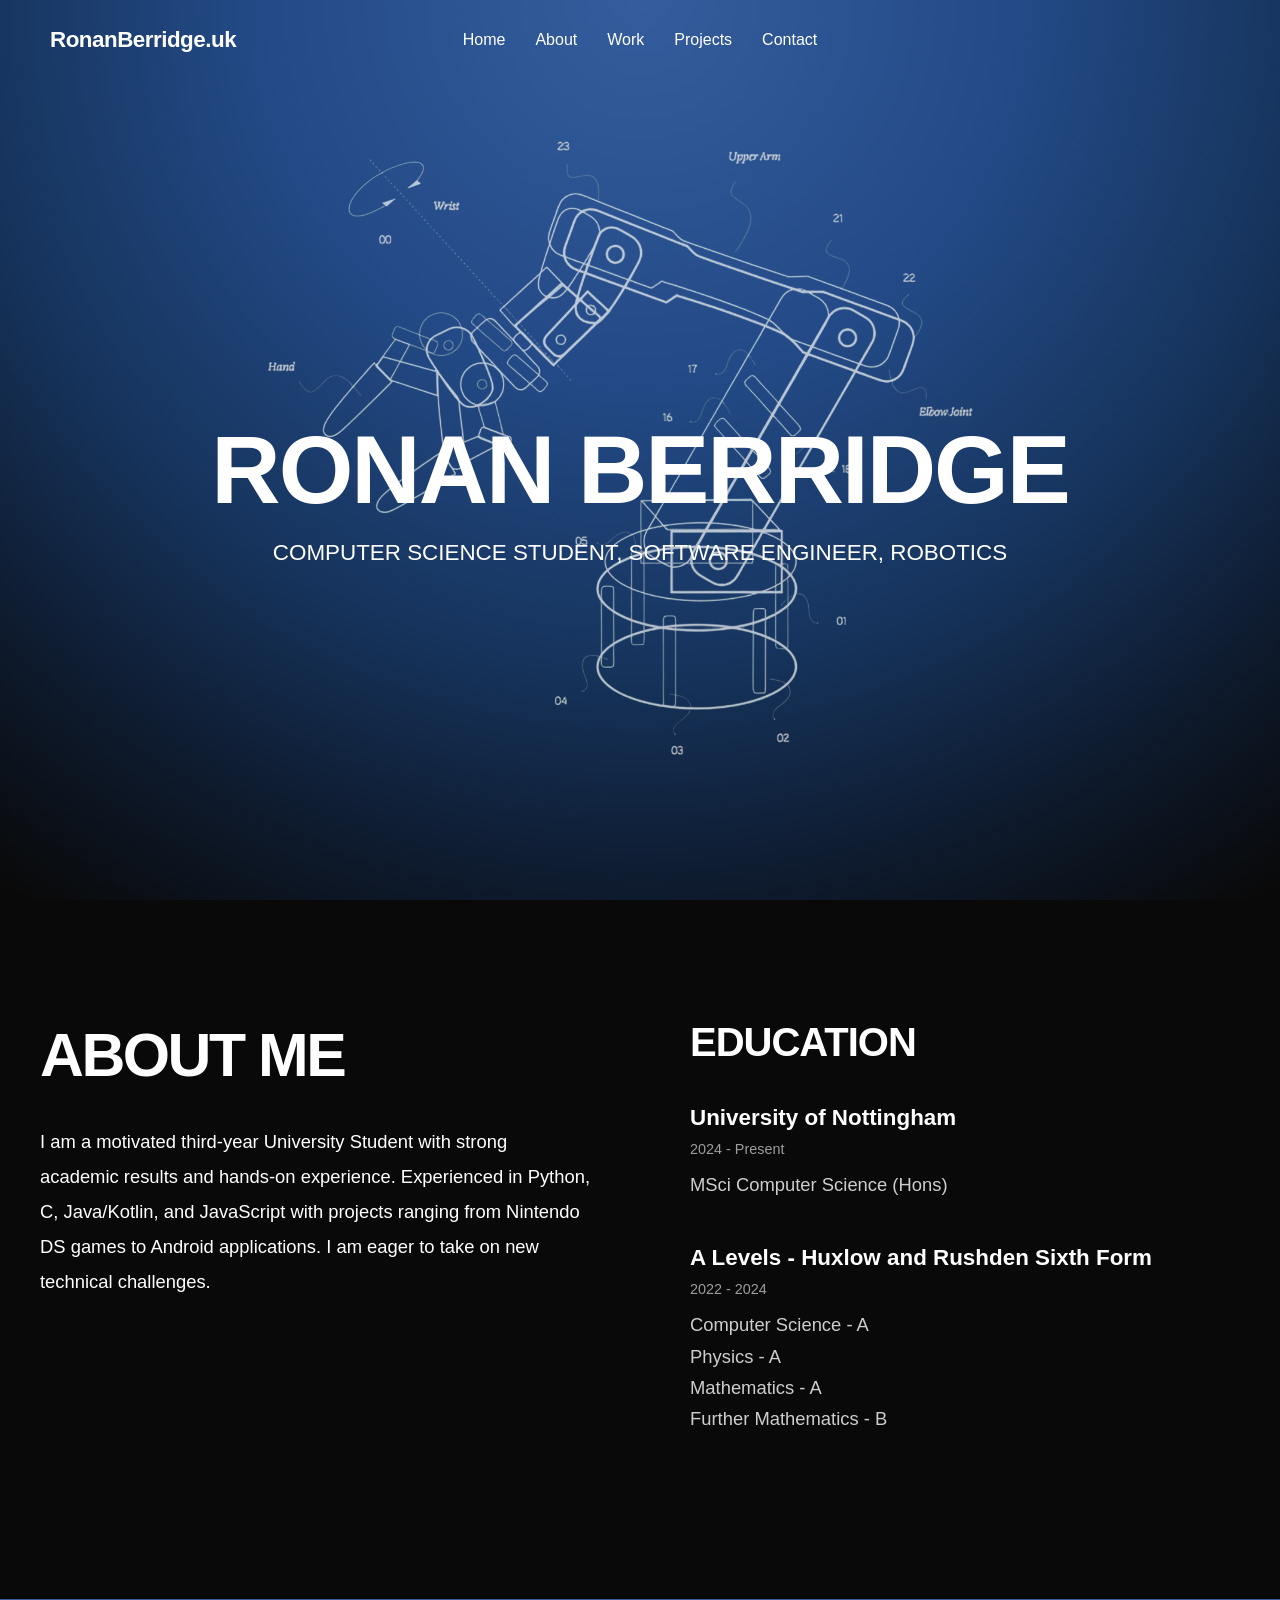
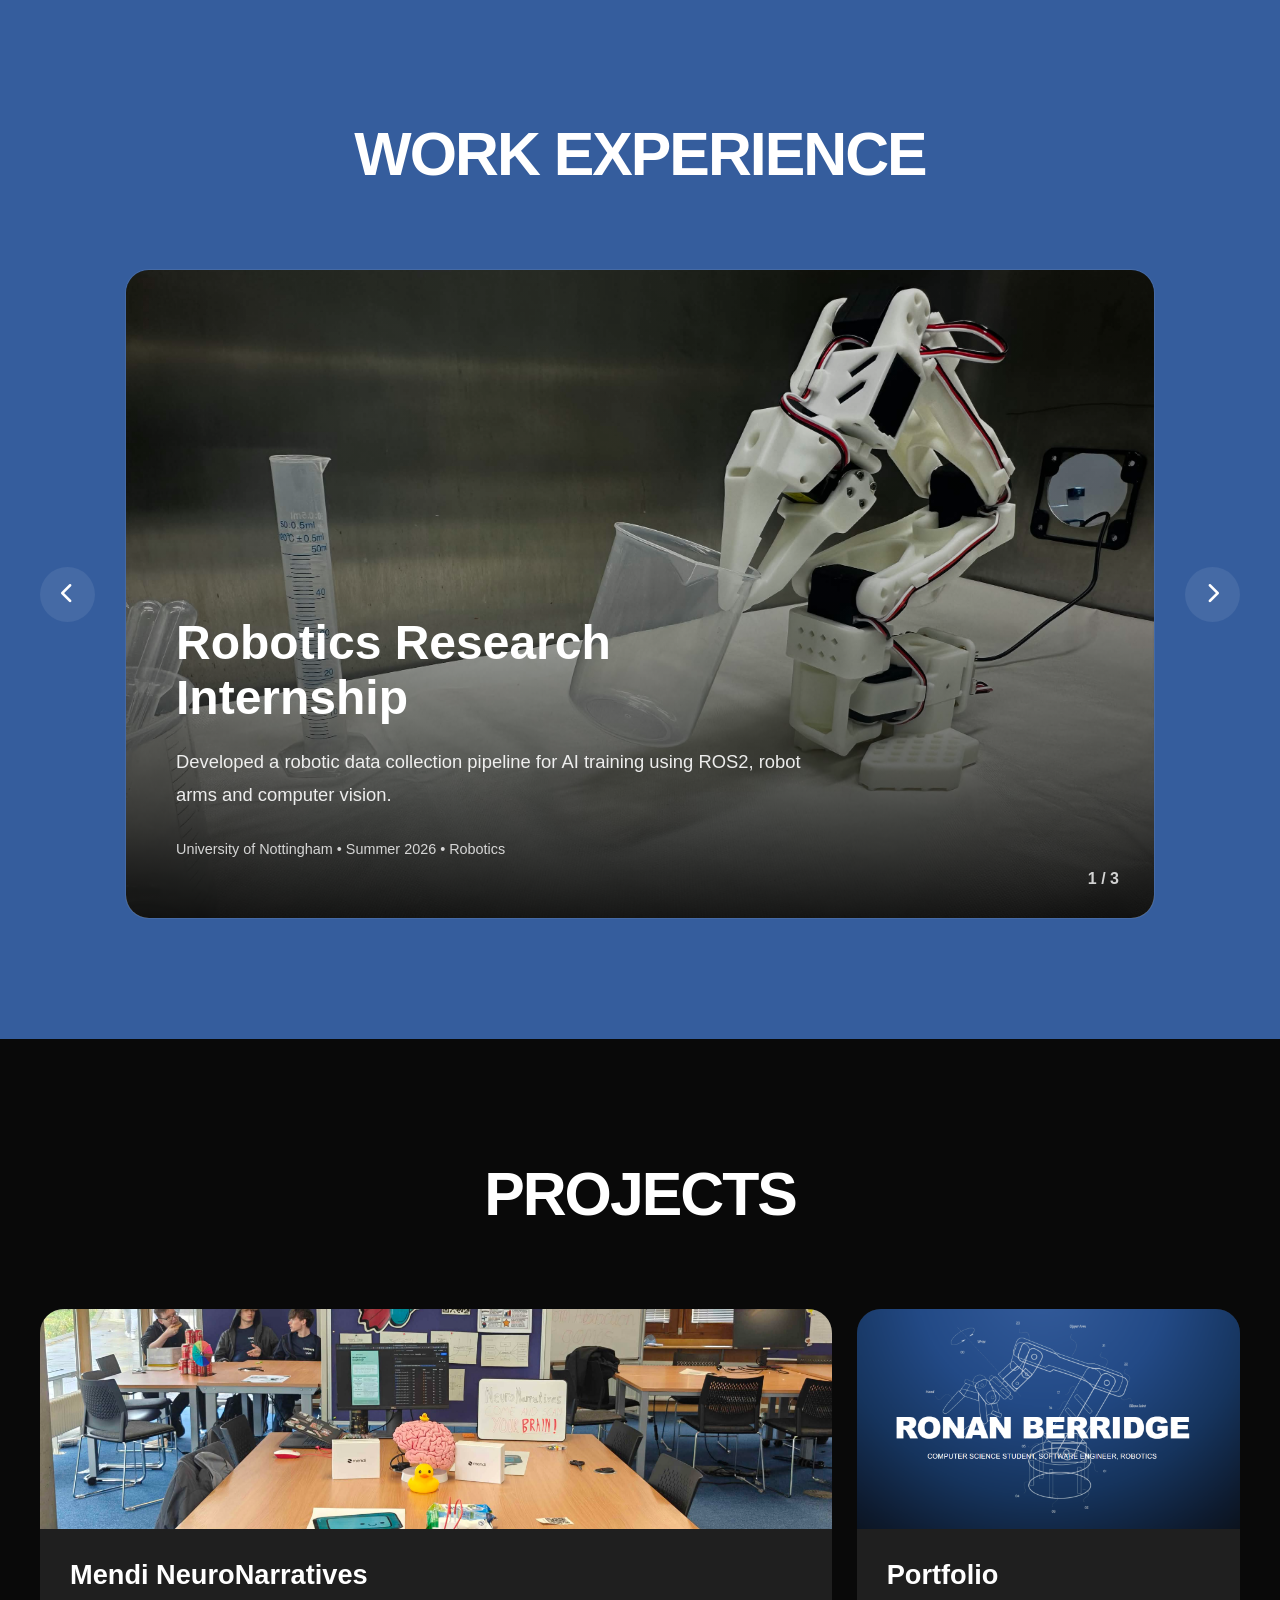
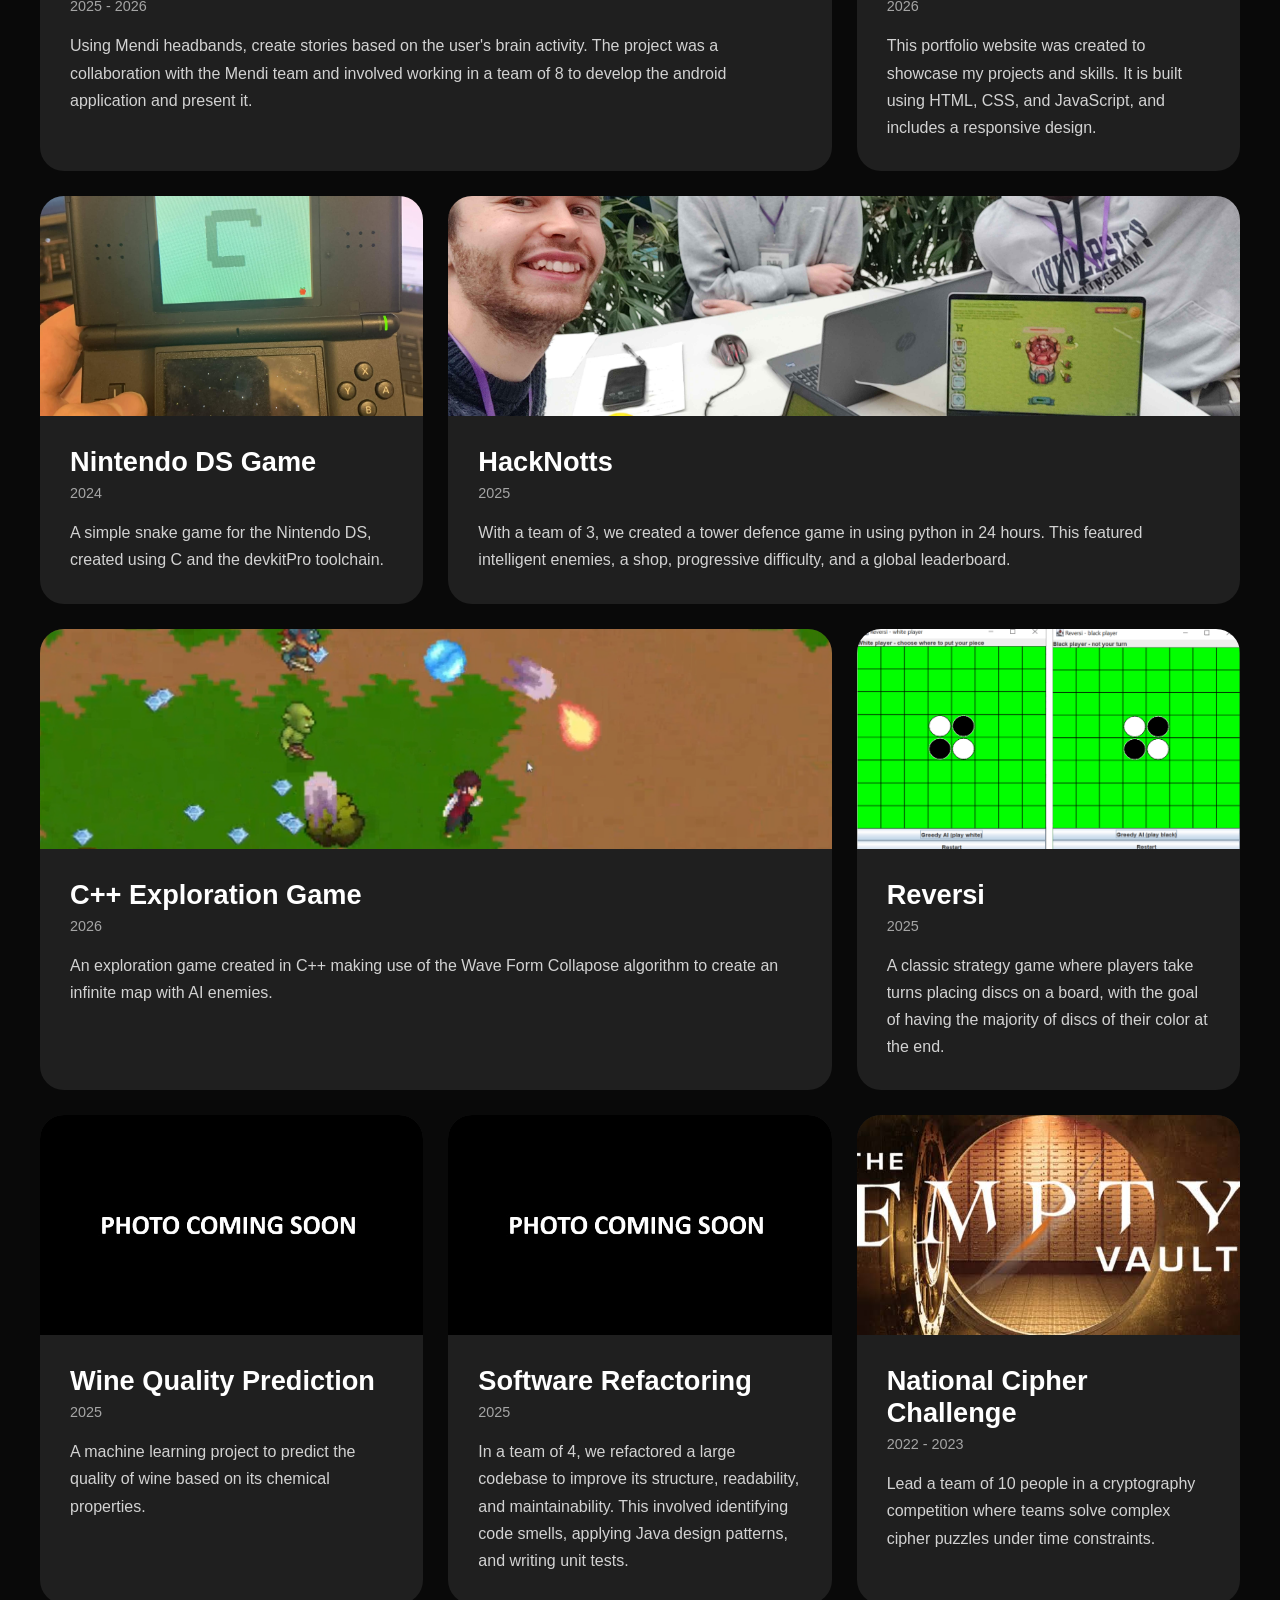
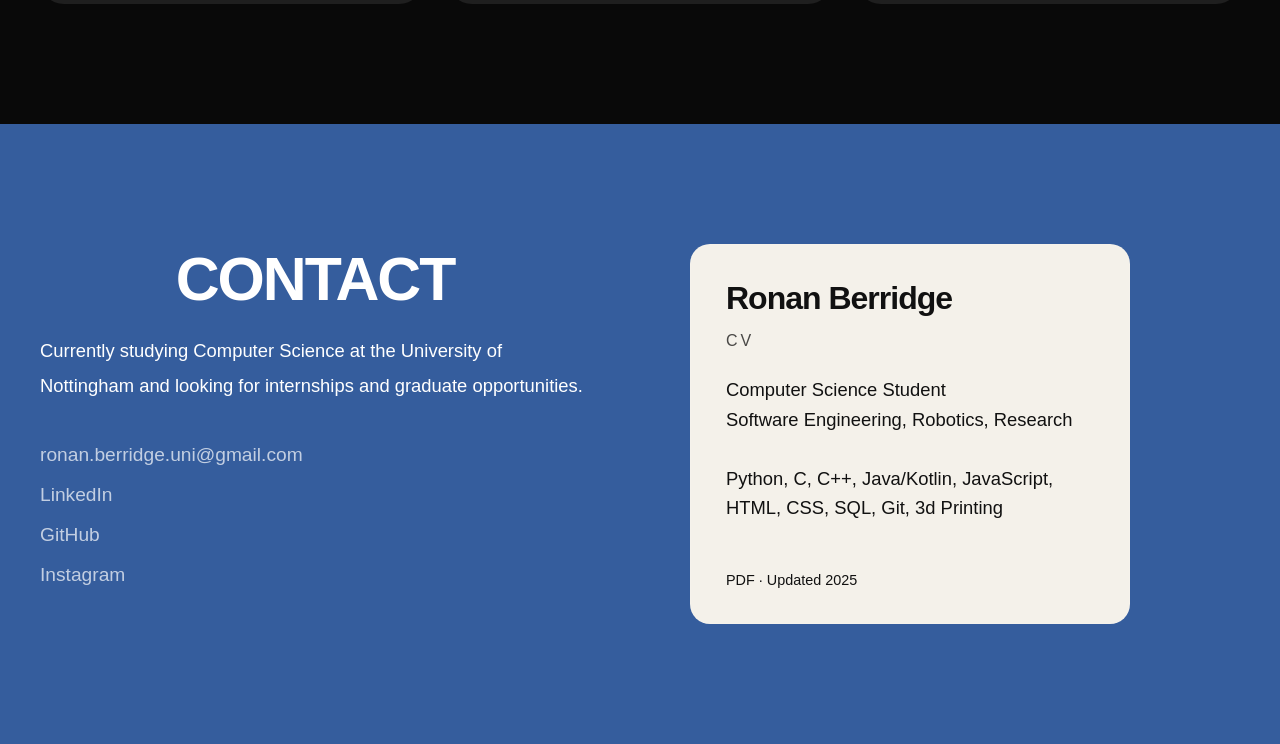
<file: index.html>
<!DOCTYPE html>
<html lang="en">
<head>
    <!-- Google tag (gtag.js) -->
    <script async src="https://www.googletagmanager.com/gtag/js?id=G-D7PMR0YPDE"></script>
    <script>
    window.dataLayer = window.dataLayer || [];
    function gtag(){dataLayer.push(arguments);}
    gtag('js', new Date());

    gtag('config', 'G-D7PMR0YPDE');
    </script>
    <meta charset="UTF-8">

    <title>Ronan Berridge</title>
    <meta name="viewport" content="width=device-width, initial-scale=1" />

    <meta name="title" content="Ronan Berridge" />
    <meta name="description" content="My Portpholio! See what I have been up do and what I am working on." />
    <link rel="stylesheet" href="styles.css">
    <link rel="stylesheet" href="https://cdnjs.cloudflare.com/ajax/libs/font-awesome/6.4.0/css/all.min.css">
    <link rel="canonical" href="https://ronanberridge.uk/">
</head>

<body>

    <div class="title-container">
        <header>

            <div class="logo">
                <a href="#home">RonanBerridge.uk</a>
            </div>

            <nav>
                <a href="#home">Home</a>
                <a href="#about">About</a>
                <a href="#work">Work</a>
                <a href="#projects">Projects</a>
                <a href="#contact">Contact</a>
            </nav>

        </header>

        <section class="title" id="home">
            <div class="title-content">

                <img src="images/titleBackground.png" alt="Title background" class="title-image">
                <h1>RONAN BERRIDGE</h1>
                <p>COMPUTER SCIENCE STUDENT, SOFTWARE ENGINEER, ROBOTICS</p>

            </div>
        </section>

    </div>

    <section id="about" class="about">
        <div class="split-container">
            <div class="split">

                <h2>ABOUT ME</h2>
                <p>I am a motivated third-year University Student with strong academic results and hands-on experience. Experienced in Python, C, Java/Kotlin, and JavaScript with projects ranging from Nintendo DS games to Android applications. I am eager to take on new technical challenges.</p>

            </div>
            <div class="split">

                <h3>EDUCATION</h3>


                <div class="split-item">

                    <h4>University of Nottingham</h4>

                    <span>
                        2024 - Present
                    </span>

                    <p>
                        MSci Computer Science (Hons)
                    </p>



                </div>


                <div class="split-item">

                    <h4>A Levels - Huxlow and Rushden Sixth Form</h4>
                    
                    <span>
                        2022 - 2024
                    </span>

                    <p>
                        Computer Science - A <br>
                        Physics - A<br>
                        Mathematics - A<br>
                        Further Mathematics - B <br>
                    </p>

                </div>
            </div>
        </div>

    </section>

    <section class="work" id="work">

        <h2>WORK EXPERIENCE</h2>

        <div class="carousel">

        <button id="previous" class="carousel-button">
            <i class="fa-solid fa-chevron-left"></i>
        </button>

            <div class="slide">

                <img id="slide-image">
                <div class="slide-overlay"></div>
                <div class="slide-content">
                    <h3 id="slide-title"></h3>
                    <p id="slide-description"></p>
                    <div id="slide-tag" class="slide-tag"></div>
                </div>
                <div id="slide-number" class="slide-number"></div>

            </div>

        <button id="next" class="carousel-button">
            <i class="fa-solid fa-chevron-right"></i>
        </button>

        </div>

    </section>

    <section id="projects" class="projects">
        
        <h2>PROJECTS</h2>

        <div id="projects-grid" class="projects-grid"></div>

    </section>

    <section id="contact" class="contact">

        <div class="split-container">
            <div class="split">

                <h2>CONTACT</h2>
                <p>Currently studying Computer Science at the University of Nottingham and looking for internships and graduate opportunities.</p>
                
                <div class="contact-links">
                    <a href="mailto:ronan.berridge.uni@gmail.com">ronan.berridge.uni@gmail.com</a>
                    <a href="https://www.linkedin.com/in/ronan-berridge" target="_blank">LinkedIn</a>
                    <a href="https://github.com/mystical-a" target="_blank">GitHub</a>
                    <a href="https://www.instagram.com/ronanb72" target="_blank">Instagram</a>
                </div>
                
            </div>
            <div class="split">
                
                <a href="RonanBerridge-CV.pdf" target="_blank" class="cv-card">
                    <h3>Ronan Berridge</h3>
                    
                    <div class="cv-header">
                        CV
                    </div>

                    <p>Computer Science Student<br>
                        Software Engineering, Robotics, Research<br><br>
                        Python, C, C++, Java/Kotlin, JavaScript, HTML, CSS, SQL, Git, 3d Printing
                    </p>

                    <div class="cv-info">PDF · Updated 2025</div>
                </a>

            </div>
        </div>

    </section>

    <script src="carousel.js"></script>
    <script src="projects.js"></script>
</body>
</file>
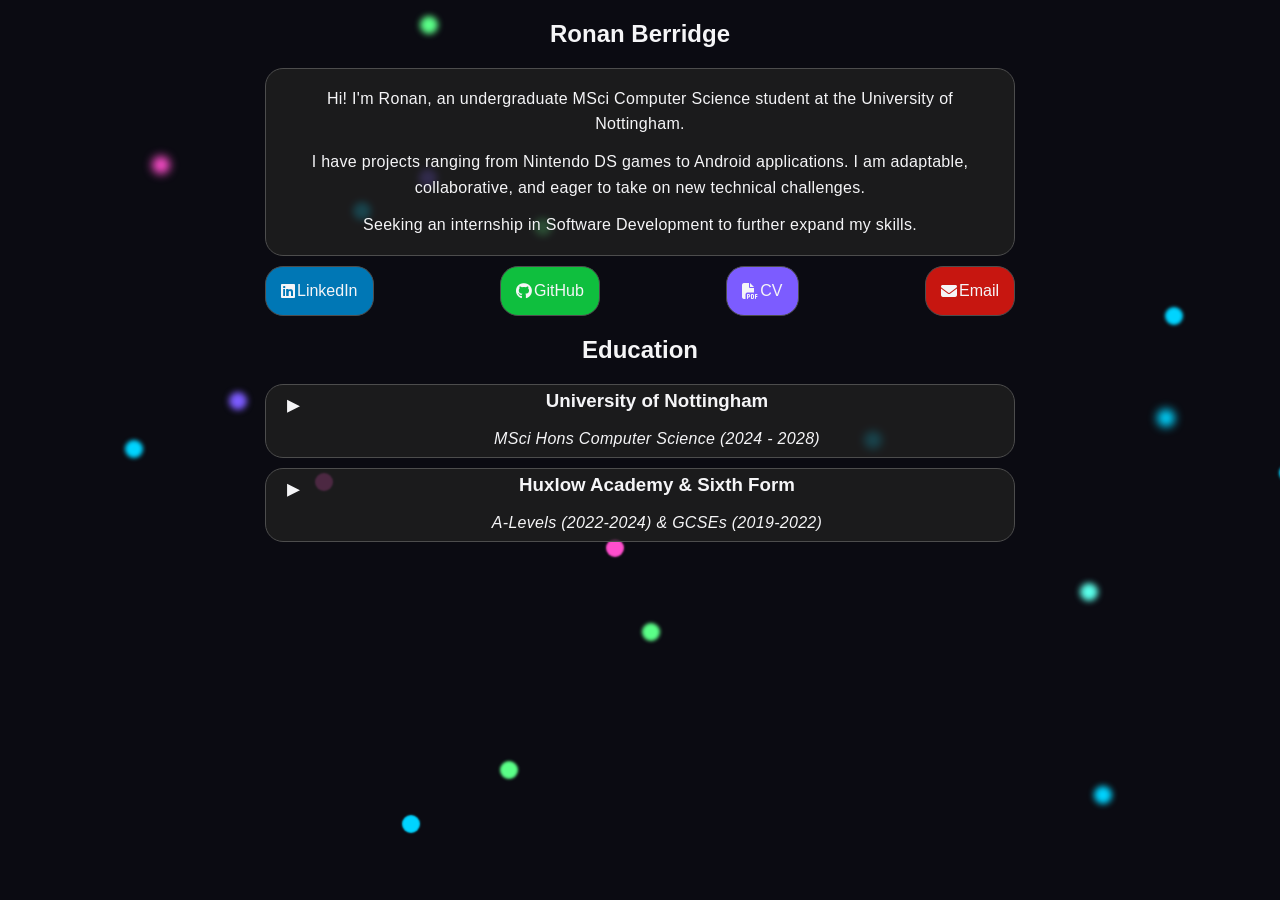
<file: OLD/index.html>
<!DOCTYPE html>
<html lang="en">
<head>
  <meta charset="UTF-8">

  <title>Ronan Berridge</title>
  <meta name="viewport" content="width=device-width, initial-scale=1" />

  <meta name="title" content="Ronan Berridge" />
  <meta name="description" content="My Portpholio! See what I have been up do and what I am working on." />
  <link rel="stylesheet" href="background.css">
  <link rel="stylesheet" href="styles.css">
  <link rel="stylesheet" href="https://cdnjs.cloudflare.com/ajax/libs/font-awesome/6.4.0/css/all.min.css">

</head>

<body>
  <div class="background" id="background"></div>
  <script src="background.js"></script>

  <div class="content">
    
    <!-- Section for the introduction -->
    <section>
      <h1>Ronan Berridge</h1>

      <div class="section">
        <p>Hi! I'm Ronan, an undergraduate MSci Computer Science student at the University of Nottingham.</p>
        <p>I have projects ranging from Nintendo DS games to Android applications. I am adaptable, collaborative, and eager to take on new technical challenges.</p>
        <p>Seeking an internship in Software Development to further expand my skills.</p>
      </div>

    </section>
    
    <!-- Section for links, socials, etc... -->
    <section>
      <div class="links">
        <a href="https://www.linkedin.com/in/ronan-berridge/" class="link-btn linkedin">
          <i class="fab fa-linkedin"></i>
          <span class="link-text">LinkedIn</span>
        </a>
        <a href="https://github.com/Mystical-a" class="link-btn github">
          <i class="fab fa-github"></i>
          <span class="link-text">GitHub</span>
        </a>
        <a href="RonanBerridge.pdf" class="link-btn cv">
          <i class="fas fa-file-pdf"></i>
          <span class="link-text">CV</span>
        </a>
        <a href="mailto:ronan.berridge@gmail.com" class="link-btn email">
          <i class="fas fa-envelope"></i>
          <span class="link-text">Email</span>
        </a>

      </div>
    </section>

    <!-- Section for education -->
    <section>
      <h2>Education</h2>
      <div class="section">

        <details class="section-dropdown">
          <summary>
            <h3><a href="https://www.nottingham.ac.uk/">University of Nottingham</a></h3>
            <p><a href="https://www.nottingham.ac.uk/studywithus/ugstudy/courses/UG/Computer-Science-MSci-Hons.html"><em>MSci Hons Computer Science (2024 - 2028)</em></a></p>
          </summary>

          <!-- Split the section into averages and modules -->
          <div class="section-grid">
            <div class="section-left">
              <h4>Key Modules</h4>
              <div class="section-chips">
                <span class="chip">Programming & Algorithms (99%)</span>
                <span class="chip">Computer Architecture (94%)</span>
                <span class="chip">Networks (92%)</span>
                <span class="chip">Software Engineering (92%)</span>
                <span class="chip">Assembly (99%)</span>
                <span class="chip">Operating Systems & Concurrency (76%)</span>
                <span class="chip">Computer Architecture (94%)</span>
                <span class="chip">C++ (On Going)</span>
              </div>
            </div>
            <div class="section-right">
              <h4>Averages</h4>
              <p><strong>Year 1:</strong> 89%</p>
              <p><strong>Year 2:</strong> 80%</p>
            </div>
          </div>
        </details>

      </div>

      <div class="section">
      
        <details class="section-dropdown">
          <summary>
            <h3><a href="https://www.huxlow.northants.sch.uk/sixth-form/">Huxlow Academy & Sixth Form </a></h3>
            <p><em>A-Levels (2022-2024) & GCSEs (2019-2022)</em></p>
          </summary>
          
          <div class="section-grid">

            <div class="section-left">
              <h4>A-Levels</h4>
              <p><strong>Computer Science:</strong> A</p>
              <p><strong>Physics:</strong> A</p>
              <p><strong>Mathematics:</strong> A</p>
              <p><strong>Further Mathematics:</strong> B</p>
            </div>

            <div class="section-right">
              <h4>Key GCSEs (1-9)</h4>
              <p><strong>Computer Science</strong> 9</p>
              <p><strong>Physics</strong> 9</p>
              <p><strong>Mathematics</strong> 9</p>
              <p><strong>English</strong> 5</p>
            </div>

          </div>

        </details>

      </div>

    </section>
    
    <!-- Section for projects & experience -->


    <!-- Section for other stuff (certifications, interests, etc...) -->


  </div>

</body>
</html>
</file>
<file: styles.css>
* {
    margin: 0;
    padding: 0;
    box-sizing: border-box;
}

body {
    font-family: "Inter", sans-serif;
    background: #0d0d0d;
    color: white;
}

/* Title section */
.title-container {
    min-height: 100vh;
    background:
        radial-gradient(
            circle at top,
            #355d9d 0%,
            #234a86 35%,
            #16345d 60%,
            #0e1b2f 80%,
            #090909 99%
        );
}

/* Header sits above title, but shares its background */
header {
    height: 80px;
    width: 100%;
    display: flex;
    align-items: center;
    padding: 0 50px;
    background: transparent;
}

/* Logo is the RonanBerridge.uk in the top left of the header */
.logo {
    flex: 1;
    opacity: 1;
    transition: opacity 0.3s ease;
}

.logo a {
    color: white;
    text-decoration: none;
    font-size: 1.4rem;
    font-weight: 700;
    letter-spacing: -0.5px;
}

/* The nav (page options) dissapears on small devices as well as the logo */
nav {

    position: absolute;
    left: 50%;
    transform: translateX(-50%);
    display: flex;
    gap: 30px;
    opacity: 1;
    transition: opacity 0.3s ease;
}
@media (max-width: 900px) {

    .logo,
    nav {
        opacity: 0;
        pointer-events: none;
    }

}

/* Remove the underline from the nav links and make them white, with a hover effect */
nav a {
    color: #ffffff;
    text-decoration: none;
    font-size: 1rem;
    font-weight: 500;
}

nav a:hover {

    color: white;
    transform: translateY(-2px);

}

/* The actual title is the full height of the screen minus the header */
.title {
    height: calc(100vh - 80px);
    display: flex;
    justify-content: center;
    align-items: center;
    background: transparent;
}

.title-content {
    position: relative;
    text-align: center;
}

/* The image sits behind the text and has a transparent background */
.title-image {
    position: absolute;
    top: 20%;
    left: 50%;
    transform: translate(-50%, -50%);
    opacity: 0.7;
    width: min(900px, 80vw);
    height: auto;
    z-index: 0;
    pointer-events: none;
}

/* Set the text sizes */
.title h1 {
    font-size: clamp(3.5rem, 8vw, 6rem);
    font-weight: 800;
    letter-spacing: -2px;
    position: relative;
    z-index: 1;
    margin-bottom: 15px;
}

.title p {
    font-size: 1.4rem;
    font-weight: 540;
    position: relative;
    z-index: 1;

}

/* About section */
.about {
    width: 100%;
    padding: 120px 40px;
    background: #090909;
}

/* Define a split container, allowing two things side by side */
.split-container {
    width: 100%;
    max-width: 1200px;
    margin: 0 auto;
    display: grid;
    grid-template-columns: 1fr 1fr;
    gap: clamp(40px, 8vw, 100px);
    align-items: start;
}

.split h2 {
    font-size: 3.8rem;
    font-weight: 800;
    margin-bottom: 35px;
    letter-spacing: -2.5px;

}

.split h3 {
    font-size: 2.5rem;
    font-weight: 700;
    margin-bottom: 40px;
    letter-spacing: -1px;
}

.split h4 {
    font-size: 1.4rem;
    font-weight: 600;
    margin-bottom: 8px;
}

.split p {
    font-size: 1.15rem;
    line-height: 1.9;
    margin-bottom: 25px;
    max-width: 600px;
}

/* Split items are similar but vertical splits */
.split-item {
    margin-bottom: 45px;
}

.split-item p {
    color: rgba(255,255,255,0.8);
    line-height: 1.7;
}

.split-item span {
    display: block;
    margin-top: 10px;
    margin-bottom: 12px;
    color: rgba(255,255,255,0.6);
    font-size: 0.9rem;
}

/* And make this responsive so on smaller devices is stacks vertically instead of splitting horizontally */
@media (max-width: 900px) {

    .about {
        padding: 80px 25px;
    }


    .split-container {

        grid-template-columns: 1fr;

        gap: 60px;

    }


    .split h2 {
        font-size: 3rem;
    }


    .split h3 {
        font-size: 2rem;
    }

}

/* Work section */
.work {
    width: 100%;
    padding: 120px 40px;
    background: #355d9d;
}

.work h2 {
    text-align: center;
    font-size: 3.8rem;
    font-weight: 800;
    letter-spacing: -2px;
    margin-bottom: 80px;

}

/* This section uses a carousel */
.carousel {
    max-width: 1200px;
    margin: 0 auto;
    display: flex;
    align-items: center;
    gap: 30px;
}

.carousel-button {
    width: 55px;
    height: 55px;
    border: none;
    border-radius: 50%;
    background: rgba(255,255,255,0.08);
    color: white;
    font-size: 1.3rem;
    cursor: pointer;
    transition:
        background 0.25s ease,
        transform 0.25s ease;
}

.carousel-button:hover {
    background: rgba(255,255,255,0.15);
    transform: scale(1.08);
}

/* A slide is a single item in the carousel */
/* This has text, an image and a gradient to make the text readable */
.slide {
    position: relative;
    flex: 1;
    height: 650px;
    overflow: hidden;
    border-radius: 24px;
    border: 1px solid rgba(255,255,255,0.08);
    background: #355d9d;
    opacity: 1;
    transition: opacity 0.25s ease;
}

/* When changing slide, this fade class is added to trigger the transition animation */
.slide.fade {
    opacity: 0;
}

.slide img {
    position: absolute;
    inset: 0;
    width: 100%;
    height: 100%;
    object-fit: cover;
}

.slide-overlay {
    position: absolute;
    inset: 0;
    background:
        linear-gradient(
            to top,
            rgba(0,0,0,0.9) 0%,
            rgba(0,0,0,0.5) 30%,
            rgba(0,0,0,0.2) 60%
        );
}

.slide-content {
    position: absolute;
    left: 50px;
    bottom: 60px;
    max-width: 650px;
    z-index: 2;
}

.slide-content h3 {
    font-size: 3rem;
    font-weight: 700;
    margin-bottom: 20px;
}

.slide-content p {
    font-size: 1.15rem;
    line-height: 1.8;
    color: rgba(255,255,255,0.9);
}

.slide-tag {
    display: inline-block;
    margin-top: 30px;
    color: rgba(255,255,255,0.8);
    font-size: 0.9rem;
}

.slide-number {
    position: absolute;
    right: 35px;
    bottom: 30px;
    font-size: 1rem;
    font-weight: 600;
    color: rgba(255,255,255,0.8);
    z-index: 2;
}

/* Projects section */
.projects {
    width: 100%;
    padding: 120px 40px;
    background: #090909;
}

.projects h2 {
    text-align: center;
    font-size: 3.8rem;
    font-weight: 800;
    letter-spacing: -2px;
    margin-bottom: 80px;

}

/* Projects are placed in a grid */

.projects-grid {
    width: 100%;
    max-width: 1200px;
    margin: 0 auto;
    display: grid;
    grid-template-columns: repeat(3, 1fr);
    gap: 25px;
}


/* They have a set height, some are featured taking up multiple columns */
.project {
    display: flex;
    flex-direction: column;
    overflow: hidden;
    border-radius: 24px;
    background: #1f1f1f;
    cursor: pointer;
}

.project img {
    width: 100%;
    height: 220px;
    object-fit: cover;
    transition: transform 0.5s ease;
    flex-shrink: 0;
}

.project:hover img {
    transform: scale(1.1);
}

.project-content {
    padding: 30px;
}

/* h3 is for the title of the project */
.project-content h3 {
    font-size: 1.7rem;
    font-weight: 700;
    margin-bottom: 15px;
}

/* p is for the description */
.project-content p {
    font-size: 1rem;
    line-height: 1.7;
    color: rgba(255,255,255,0.8);
}

/* The span is used for the date */
.project-content span {
    display: block;
    margin-top: -8px;
    margin-bottom: 18px;
    font-size: 0.9rem;
    font-weight: 500;
    color: rgba(255,255,255,0.6);
}

/* A featured project takes up more space in the grid */
.project.featured {
    grid-column: span 2;
}

/* On mobile, stack the grid vertically and make the images smaller */
@media(max-width:900px) {
    .projects {
        padding:80px 20px;
    }
    .projects-grid {
        grid-template-columns:1fr;
    }
    .project.featured {
        grid-column:span 1;
    }
    .project img,
    .project.featured img {
        height:250px;
    }
}

/* Contacts section */
.contact {
    width: 100%;
    padding: 120px 40px;
    background: #355d9d;
}

.contact h2 {
    text-align: center;
    font-size: 3.8rem;
    font-weight: 800;
    letter-spacing: -2px;
    margin-bottom: 20px;

}

/* Contact links are `a`, remove text decoration and add hover effect to show its clickable */
.contact-links {
    margin-top: 40px;
    display: flex;
    flex-direction: column;
    gap: 18px;
}

.contact-links a {
    width: fit-content;
    font-size: 1.2rem;
    font-weight: 500;
    color: rgba(255,255,255,0.7);
    text-decoration: none;
    transition:
        color 0.25s ease,
        transform 0.25s ease;
}

.contact-links a:hover {
    color: white;
    transform: translateX(8px);
}


/* CV card is a `a` to view CV */
.cv-card {
    display: flex;
    flex-direction: column;
    width: 80%;
    height: auto;
    padding: 35px;
    border: 1px solid rgba(255,255,255,0.08);
    border-radius: 20px;
    text-decoration: none;
    background: #f4f1ea;
    color: #111111;
    transition:
        transform 0.3s ease,
        border-color 0.3s ease,
        background 0.3s ease;
}

.cv-card:hover {
    transform: translateY(-8px);
    box-shadow: 0 30px 60px rgba(0,0,0,0.35);
}

/* Header sits underneath the title (Ronan Berridge) to indicate this is a CV */
.cv-header {
    letter-spacing: 3px;
    color: rgba(0,0,0,0.7);
    margin-bottom: 25px;
}

/* Title, description and info text */
.cv-card h3 {
    font-size: 2rem;
    margin-bottom: 15px;
    color: #111111;
}

.cv-card p {
    color: rgba(0,0,0,0.0.7);
    line-height: 1.6;
}

.cv-info {
    margin-top: auto;
    padding-top: 25px;
    font-size: 0.9rem;
    color: rgba(0,0,0,0.0.7);
}
</file>
<file: OLD/background.css>
/* Background, set animations for moving a span and rotating it*/
@keyframes move {
    100% {
        transform: translate3d(0, 0, 1px) rotate(360deg);
    }
}

/* Then set the background to fill the entire screen, behind text, in the correct colour */
.background {
    position: fixed;
    width: 100vw;
    height: 100vh;
    top: 0;
    left: 0;
    background: #0b0b12;
    z-index: -1;
    overflow: hidden;
}

/* Set spans to be circles with the animation */
.background span {
    width: 2vmin;
    height: 2vmin;
    border-radius: 2vmin;
    backface-visibility: hidden;
    position: absolute;
    animation: move;
    animation-duration: 45s;
    animation-timing-function: linear;
    animation-iteration-count: infinite;
}

/* Set content to be centred on the screen and a fixed size*/
.content {
    position: absolute;
    top: 0%;
    left: 50%;
    width: 65%;
    max-width: 750px;

    transform: translate(-50%, 0%);
    text-align: center;
    transition: width 0.5s ease;
}

@media (max-width: 600px) {
    .content {
        width: 90%;
    }
}
</file>
<file: OLD/styles.css>
/* Generic styles applied to everyting */

/* Colours */
:root {
  --bg: #0b0b12;
  --surface: #202020cc;
  --surface-border: #4d4d4d;
  
  --primary: #7c5cff;
  --secondary: #00d4ff;

  --text-main: #f5f5f7;
  --text-muted: #a0a0b3;

  --orb1: #7c5cff;
  --orb2: #00d4ff;
  --orb3: #ff4ecd;
  --orb4: #5bff88;
}

/* Text */
body {
    font-family: 'Poppins', sans-serif;
    color: var(--text-main);
    opacity: 1;
}

/* Sections, these are the surfaces containing info */
/* They have slight opacity so you can see the background through them, and a rounded border */
.section {
    padding: 5px 15px;
    margin: 10px 0px;
    border: 1px solid var(--surface-border);
    border-radius: 2vh;
    background-color: var(--surface);
}

.section p {
    margin: 12px 0px;
    line-height: 1.6;
    letter-spacing: 0.3px;
    color: var(--text-main);
}

/* Allow sections to be split into two columns */
.section-grid {
    display: grid;
    grid-template-columns: repeat(auto-fit, minmax(300px, 1fr));
    gap: 16px;
    align-items: start;;
}

.section-left, .section-right {
    text-align: left;
}
.section-left p, .section-right p {
    margin: 8px 0px;
}

/* Set hidden links to appear normally */
.section h3 a,
.section p a {
  color: inherit;
  text-decoration: none;
  text-underline-offset: 2px;
}

/* Then add section chips to quickly display information */
.section-chips {
    display: flex;
    flex-wrap: wrap;
    gap: 8px;
    margin-top: 8px;;
}

/* Add styles for the section dropdowns */
.section-dropdown > summary {
  list-style: none;
  cursor: pointer;
  display: grid;
  grid-template-columns: 24px 1fr;
  gap: 0 10px;
  align-items: start;
}

/* Add an animation so it changes from ▸ to a down arrow when clicked */
.section-dropdown > summary::before {
  content: "▸";
  font-size: 1.6rem;
  line-height: 1;
  margin-top: 2px;
  transition: transform 0.2s ease;
}

.section-dropdown[open] > summary::before {
  transform: rotate(90deg);
}

/* Then set the H3 to sit next to the ▸ */
.section-dropdown > summary > :is(h3, p) {
  grid-column: 2;
  margin: 0;
}

/* And set the p to sit below the H3, with a small gap */
.section-dropdown > summary > p {
  margin-top: 9px;
}

/* A chip is similar to a section, it has a highlighted background to show the key info */
.chip {
    display: inline-block;
    padding: 6px 10px;
    border: 1px solid var(--surface-border);
    border-radius: 999px;
    background: rgba(255,255,255,0.04);
    font-size: 0.9rem;
    line-height: 1.2;
}


/* Styles for the link buttons */
/* Position them one after the other, in line with the previous segment */
.links {
    margin: 10px 0px;
    display: flex;
    justify-content: space-between;
    flex-wrap: wrap;
    width: 100%;
    gap: 15px;
}

/* Then give all the buttons the same border, padding and background */
.link-btn {
    display: flex;
    flex-direction: row;
    align-items: center;
    padding: 15px 15px;
    justify-content: center;
    border: 1px solid var(--surface-border);
    border-radius: 2vh;
    background-color: var(--surface);
    text-decoration: none;
    color: var(--text-main);
    transition: all 0.3s ease;
    gap: 2px;
}

/* Give buttons individual colours for each site */
.link-btn.github {
    background-color: #0FBF3E;
}
.link-btn.linkedin {
    background-color: #0077B5;
}
.link-btn.cv {
    background-color: #7c5cff;
}
.link-btn.email {
    background-color: #c71610;
}
</file>
